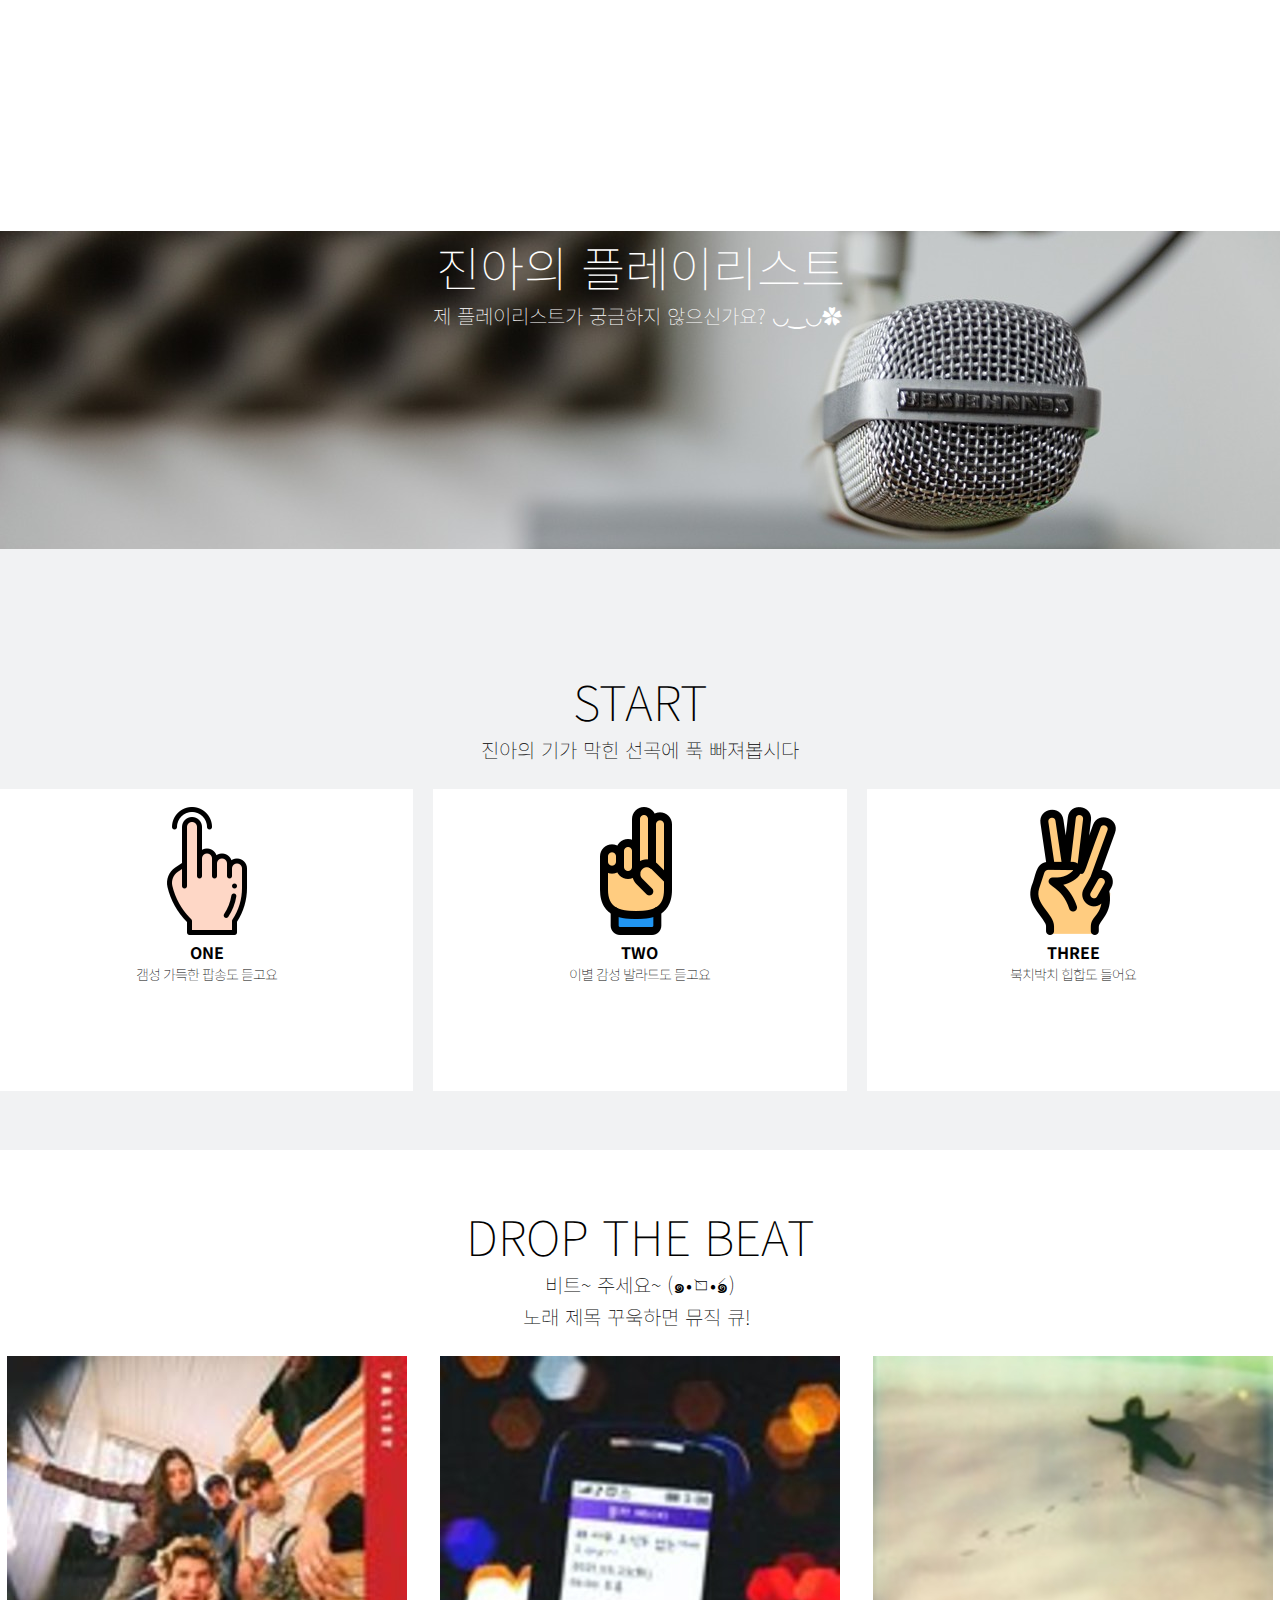
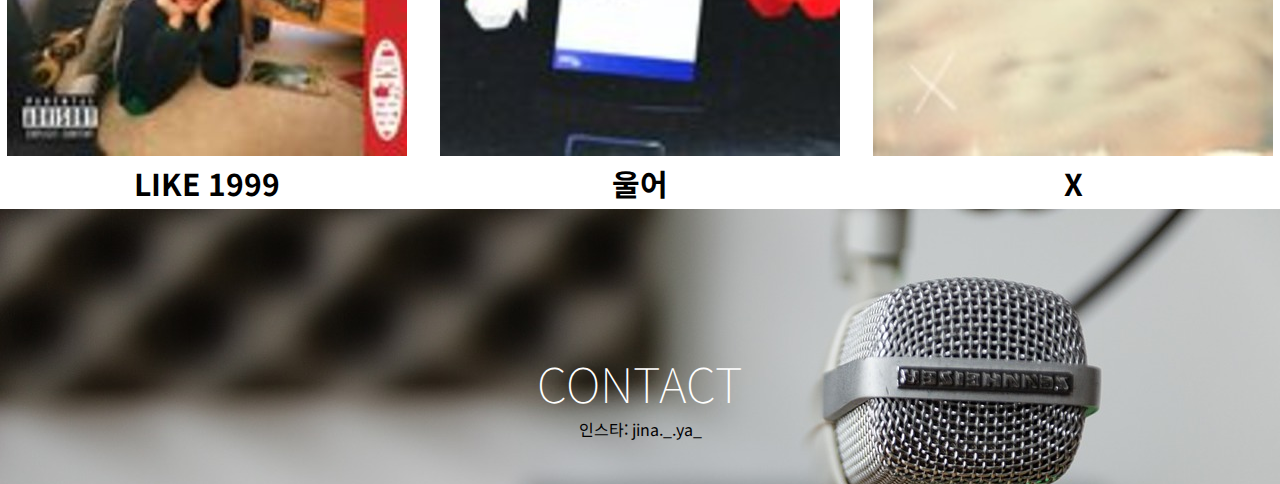
<file: index.html>
<!doctype html>
<html lang="ko">
    <head>
        <link rel="preconnect" href="https://fonts.gstatic.com">
        <link href="https://fonts.googleapis.com/css2?family=Noto+Sans+KR&display=swap" rel="stylesheet">
        <link rel="stylesheet" type="text/css" href="style.css">
    </head>
    <body>
        <div class="wrap">
            <div class="intro_bg">              
                <div class="intro_text">
                    <h1>진아의 플레이리스트</h1>
                    <h4>제 플레이리스트가 궁금하지 않으신가요? ◡‿◡✿ </h4>
                </div>
            </div>
            <div class="main_text0" id="link_main_text0">
                <h1>START</h1>
                <h4>진아의 기가 막힌 선곡에 푹 빠져봅시다</h4>

                <ul class="icons">
                    <li>
                        <div class="icon_img">
                            <img src="image/ONE.png">
                        </div>
                        <div class="contents1_bold">ONE</div>
                        <div class="contents3">갬성 가득한 팝송도 듣고요</div>        
                    </li>
                    <li>
                        <div class="icon_img">
                            <img src="image/TWO.png">
                        </div>
                        <div class="contents1_bold">TWO</div>
                        <div class="contents3">이별 감성 발라드도 듣고요</div>                        
                    </li>
                    <li>
                        <div class="icon_img">
                            <img src="image/THREE.png">
                        </div>
                        <div class="contents1_bold">THREE</div>
                        <div class="contents3">북치박치 힙합도 들어요</div>                   
                    </li>
                </ul>
            </div>

            <div class="main_text1" id="link_main_text1">
                <h1>DROP THE BEAT</h1>
                <h4>비트~ 주세요~ (๑•̀ㅁ•́๑)<br>노래 제목 꾸욱하면 뮤직 큐! </h4>
                
                <ul class="icons">
                    <li>
                        <div class="icons_img">
                            <img src="image/LIKE1999.jpg">
                        </div>
                        <div class="contents4"><a href="https://youtu.be/WXF-s-v7Gms">LIKE 1999</a></div>                                
                    </li>
                    <li>
                        <div class="icons_img">
                            <img src="image/울어.jpg">
                        </div>
                        <div class="contents4"><a href="https://youtu.be/9Ix-nmzh3Ck">울어</a></div>
                                               
                    </li>
                    <li>
                        <div class="icons_img">
                            <img src="image/X.jpg">
                        </div>
                        <div class="contents4"><a href="https://youtu.be/I3D0iiGO_ls">X</a></div>                                  
                    </li>
                </ul>
                </div>
            </div>
            
            <div class=main_text2 id="link_main_text2">
                <ul>
                    <li>
                        <div><h1>CONTACT</h1></div>
                        <div><a href="https://www.instagram.com/jina._.ya_/">인스타: jina._.ya_</a></div>                        
                    </li>            
                </ul>
            </div>        
    </body>
</html>
</file>
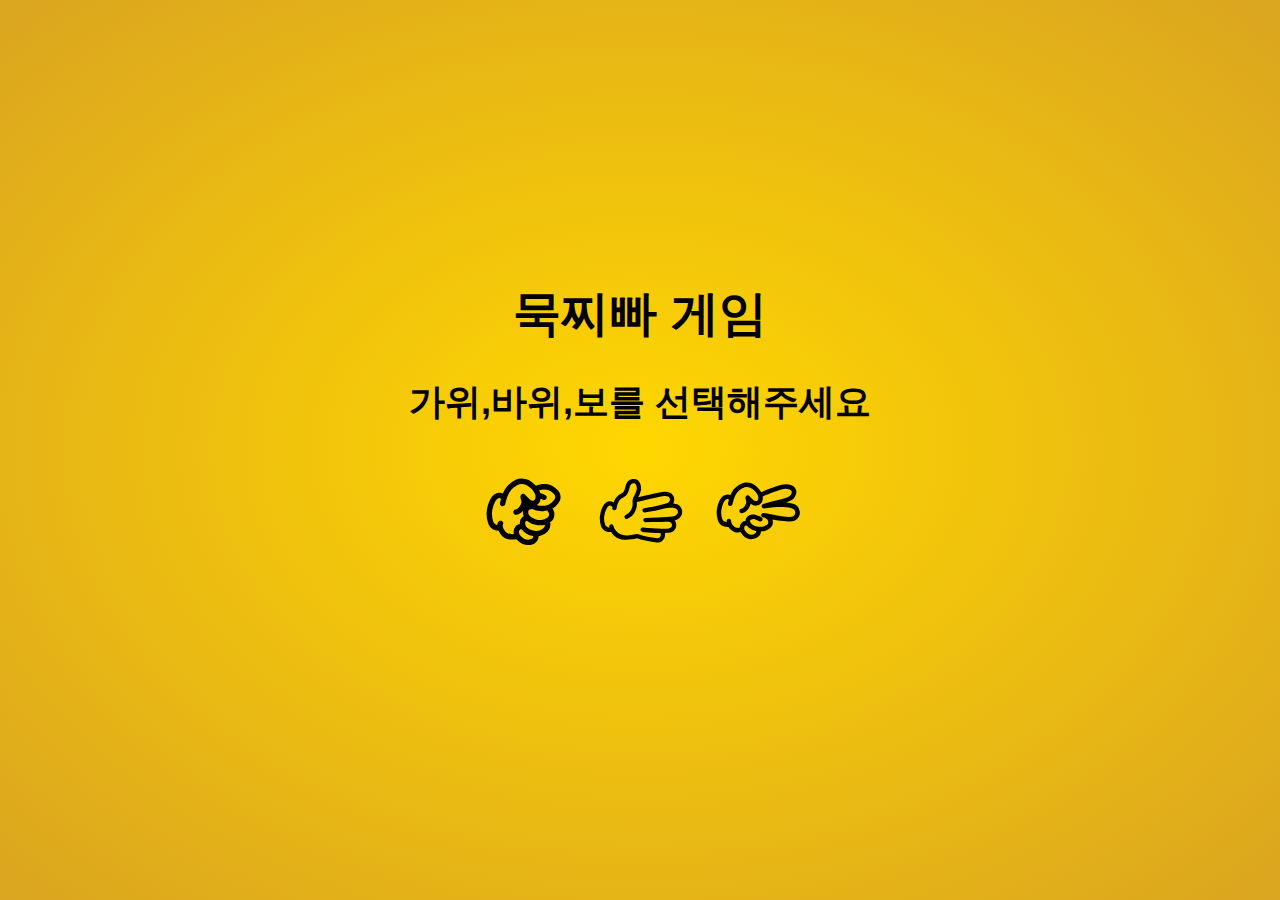
<file: week5_묵찌빠/index.html>
<html>
  <head>
    <link rel="stylesheet" href="style.css">
  </head>
  <body>
    <div class="container">
      <h1>묵찌빠 게임</h1>
      <h2>가위,바위,보를 선택해주세요</h2>
      <img src="images/rock.svg" alt="rock">
      <img src="images/paper.svg" alt="paper">
      <img src="images/scissors.svg" alt="scissors">
      <p></p>
    </div>
  <script src='app.js'></script>
  </body>
</html>
</file>
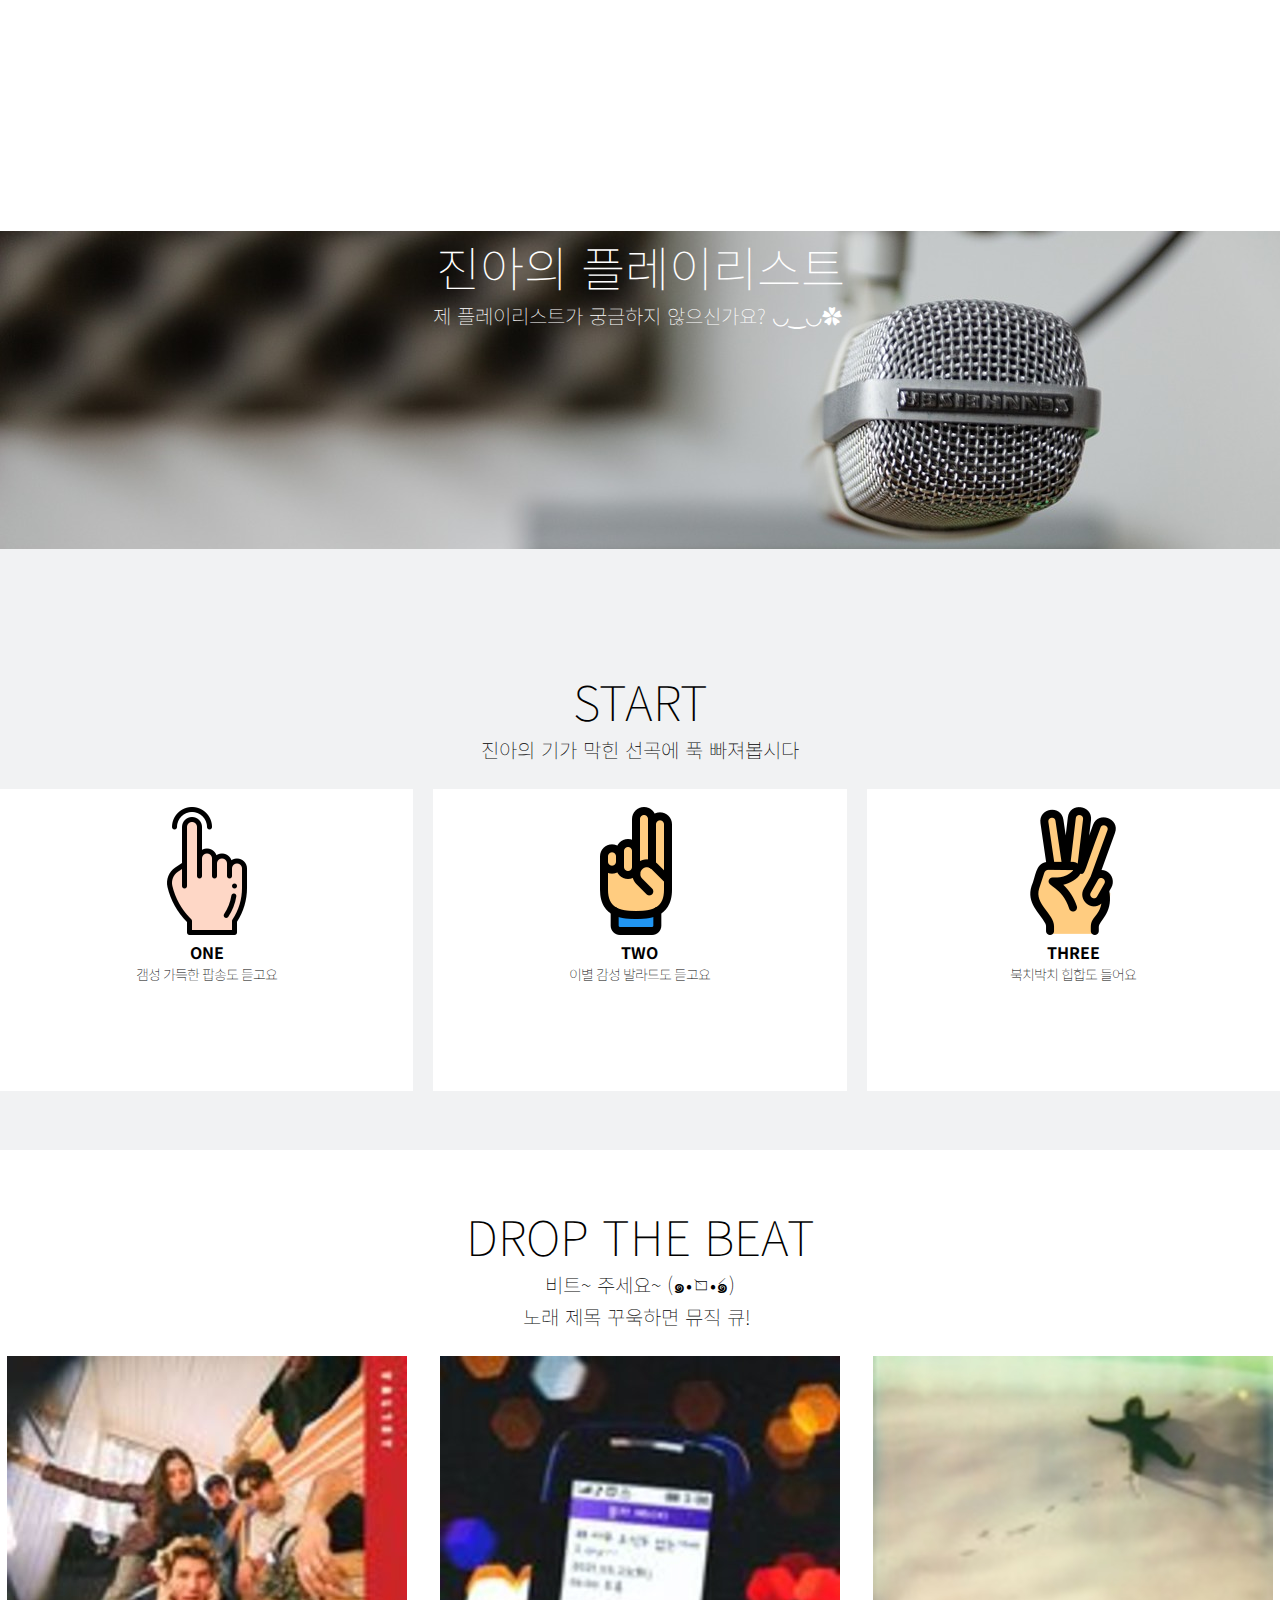
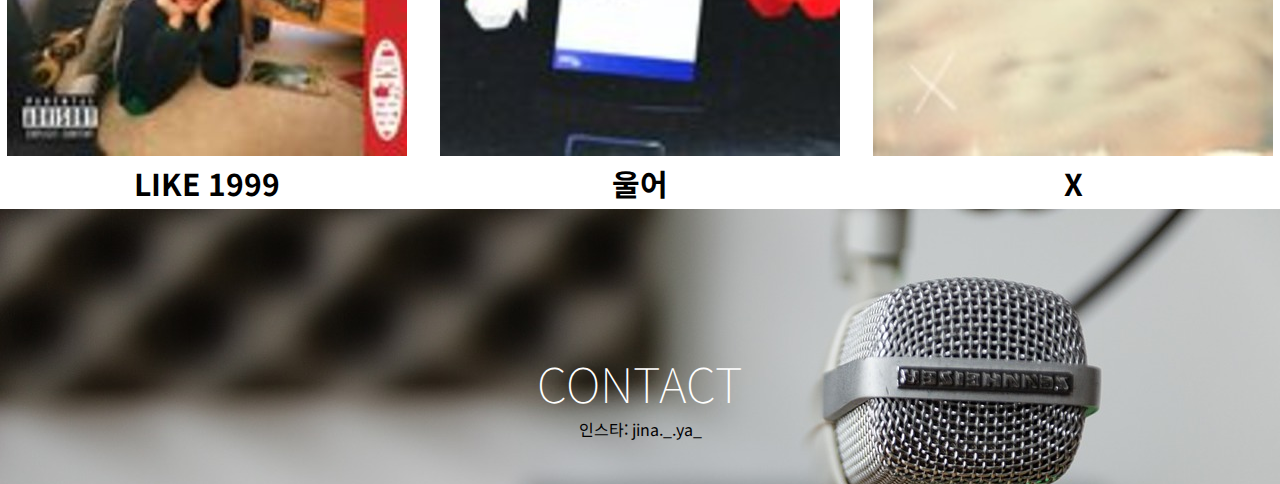
<file: home.html>
<!doctype html>
<html lang="ko">
    <head>
        <link rel="preconnect" href="https://fonts.gstatic.com">
        <link href="https://fonts.googleapis.com/css2?family=Noto+Sans+KR&display=swap" rel="stylesheet">
        <link rel="stylesheet" type="text/css" href="style.css">
    </head>
    <body>
        <div class="wrap">
            <div class="intro_bg">              
                <div class="intro_text">
                    <h1>진아의 플레이리스트</h1>
                    <h4>제 플레이리스트가 궁금하지 않으신가요? ◡‿◡✿ </h4>
                </div>
            </div>
            <div class="main_text0" id="link_main_text0">
                <h1>START</h1>
                <h4>진아의 기가 막힌 선곡에 푹 빠져봅시다</h4>

                <ul class="icons">
                    <li>
                        <div class="icon_img">
                            <img src="image/ONE.png">
                        </div>
                        <div class="contents1_bold">ONE</div>
                        <div class="contents3">갬성 가득한 팝송도 듣고요</div>        
                    </li>
                    <li>
                        <div class="icon_img">
                            <img src="image/TWO.png">
                        </div>
                        <div class="contents1_bold">TWO</div>
                        <div class="contents3">이별 감성 발라드도 듣고요</div>                        
                    </li>
                    <li>
                        <div class="icon_img">
                            <img src="image/THREE.png">
                        </div>
                        <div class="contents1_bold">THREE</div>
                        <div class="contents3">북치박치 힙합도 들어요</div>                   
                    </li>
                </ul>
            </div>

            <div class="main_text1" id="link_main_text1">
                <h1>DROP THE BEAT</h1>
                <h4>비트~ 주세요~ (๑•̀ㅁ•́๑)<br>노래 제목 꾸욱하면 뮤직 큐! </h4>
                
                <ul class="icons">
                    <li>
                        <div class="icons_img">
                            <img src="image/LIKE1999.jpg">
                        </div>
                        <div class="contents4"><a href="https://youtu.be/WXF-s-v7Gms">LIKE 1999</a></div>                                
                    </li>
                    <li>
                        <div class="icons_img">
                            <img src="image/울어.jpg">
                        </div>
                        <div class="contents4"><a href="https://youtu.be/9Ix-nmzh3Ck">울어</a></div>
                                               
                    </li>
                    <li>
                        <div class="icons_img">
                            <img src="image/X.jpg">
                        </div>
                        <div class="contents4"><a href="https://youtu.be/I3D0iiGO_ls">X</a></div>                                  
                    </li>
                </ul>
                </div>
            </div>
            
            <div class=main_text2 id="link_main_text2">
                <ul>
                    <li>
                        <div><h1>CONTACT</h1></div>
                        <div><a href="https://www.instagram.com/jina._.ya_/">인스타: jina._.ya_</a></div>                        
                    </li>            
                </ul>
            </div>        
    </body>
</html>
</file>
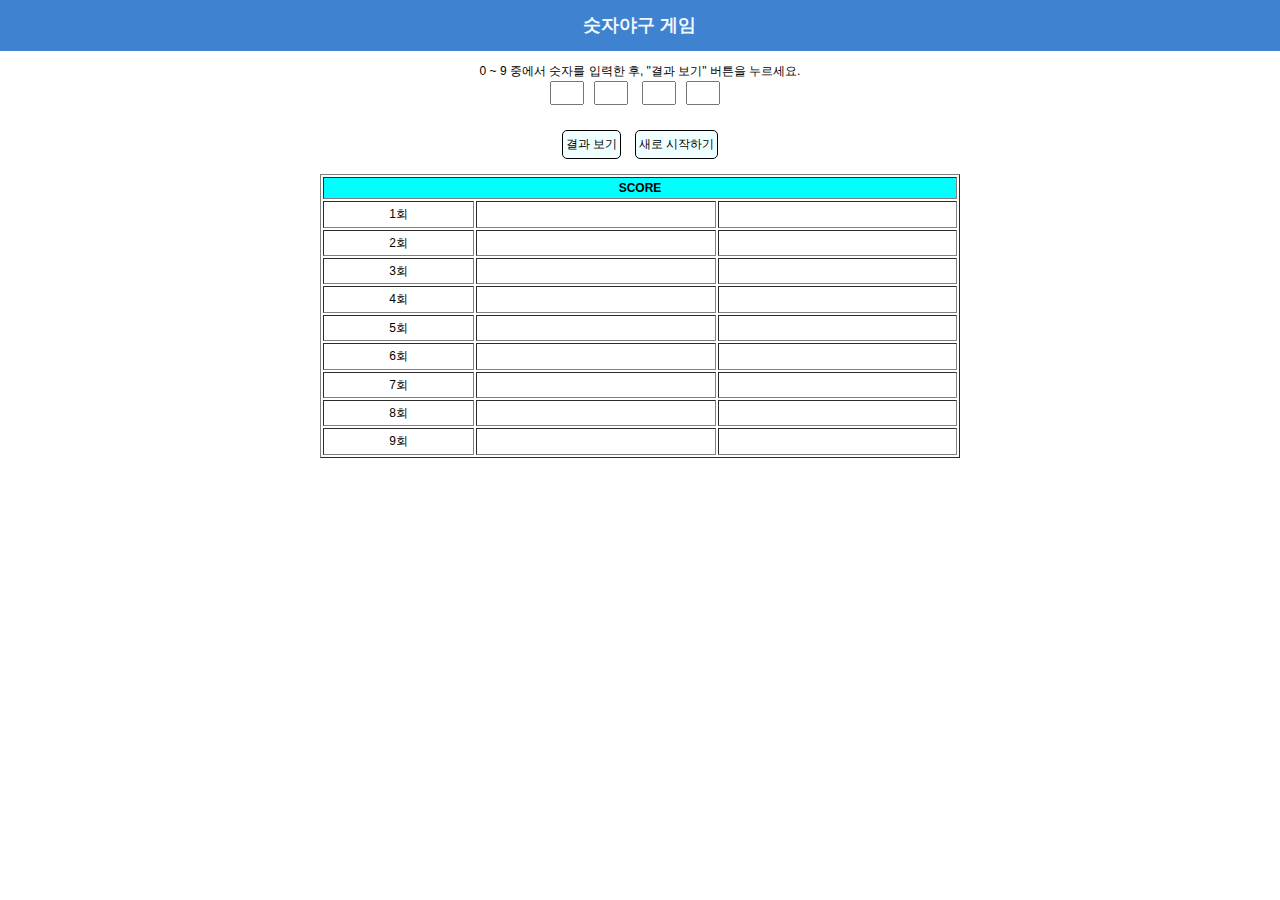
<file: week6/week6.html>
<!DOCTYPE html>
<html lang="en">
<head>
	<meta charset="UTF-8">
	<meta http-equiv="X-UA-Compatible" content="IE=edge">
	<meta name="viewport" content="width=device-width, initial-scale=1.0">
	<title>숫자야구 (Bulls and Cows)</title>
	<link rel="stylesheet" href="week6.css">
	<script src="week6.js"></script>
	<h1>숫자야구 게임</h1>
</head>
<body>
	<!--float 특정 요소 정렬할 때 사용하는 css 속성 / 묶음 태그에만 적용 가능-->
	<!--1)none block의 기본값, 정렬x 2)left 왼쪽 정렬 3)right 우측 정렬-->
	<!--4)initial 기본값으로 설정 5)inherit 부모요소로부터 상속-->
	<div>
		<p>0 ~ 9 중에서 숫자를 입력한 후, "결과 보기" 버튼을 누르세요. </p>
   
		<!-- ──────────────── 입력 부분 ──────────────── --> 
		<form id="formArea">
			<input type="text" class="text" /><input type="text" class="text" />
			<input type="text" class="text" /><input type="text" class="text" />
		</form>
   
		<button onclick="bullsAndCows()"> 결과 보기 </button>
		<button onclick="reStarting(); deleteText()"> 새로 시작하기 </button>
   
		<p id="check_Correct"></p>
   </div>
   <!--table-->
   <!--th:테이블의 헤더부분을 만드는 태그 
	   tr:테이블의 행을 만드는 태그 
	   td:테이블의 열을 만드는 태그 -->
	<!--&nbsp; :깨지지 않는 공백?..잘림방지공백?.. 어쨌든 공백-->
   <table style="width: 50%; margin:auto;" border="1">
	<!--th colspan="number" / number만큼 열 확장-->
		<thead style="background-color: aqua;"><tr><th colspan="3"> SCORE </th></tr></thead>
   
		<!-- ──────────────── 출력 부분 ──────────────── --> 
		<tbody id="tbodyArea">
			<tr><td> 1회 </td><td style="width: 38%;">&nbsp;</td><td style="width: 38%;">&nbsp;</td></tr>
			<tr><td> 2회 </td><td>&nbsp;</td><td>&nbsp;</td></tr>
			<tr><td> 3회 </td><td>&nbsp;</td><td>&nbsp;</td></tr>
			<tr><td> 4회 </td><td>&nbsp;</td><td>&nbsp;</td></tr>
			<tr><td> 5회 </td><td>&nbsp;</td><td>&nbsp;</td></tr>
			<tr><td> 6회 </td><td>&nbsp;</td><td>&nbsp;</td></tr>
			<tr><td> 7회 </td><td>&nbsp;</td><td>&nbsp;</td></tr>
			<tr><td> 8회 </td><td>&nbsp;</td><td>&nbsp;</td></tr>
			<tr><td> 9회 </td><td>&nbsp;</td><td>&nbsp;</td></tr>
		</tbody>
   
   </table>
   
   <p style="clear: both"><p>
   
	<script src="week6.js">
		
	</script>
</body>
</html>
</file>
<file: style.css>
* {
  font-family: "Noto Sans KR", sans-serif;
  list-style: none;
  text-decoration: none;
  border-collapse: collapse;
  margin: 0;
  padding: 0;
  color: black;
}

h1 {
  font-size: 48px;
  font-weight: 100;
}
h4 {
  font-size: 20px;
  font-weight: lighter;
  text-align: center;
}
.contents3 {
  font-size: 14px;
  font-weight: 100;
}
.result {
  font-size: 24px;
  text-align: center;
}
.contents1_bold {
  font: size 18px;
  font-weight: bold;
}

.intro_bg {
  background-image: url("image/ONAIR.jpg");
  width: 100%;
  height: 450px;
}

.nav {
  display: flex;
  justify-content: flex-end;
  line-height: 86px;
  width: calc(1280px - 300px);
}
.nav > li {
  margin-left: 84px;
}
.nav > li > a {
  color: #fff;
}

.intro_text {
  width: 100%;
  margin: 231px auto 231px auto;
  text-align: center;
}
.intro_text > h1,
.intro_text > h4 {
  color: #fff;
}

.amount {
  position: relative;
  top: -66px;
  width: 1280px;
  background: white;
  box-shadow: 0px 0px 10px rgba(0, 0, 0, 0.1);
  display: flex;
  margin: auto;
}
.amount > li {
  flex: 1;
  height: 132px;
}
.amount > li > div {
  text-align: center;
  height: 57px;
  margin-top: 37px;
}

.amount > li:not(:last-child) {
  border-right: 1px solid #e1e1e1;
}

.main_text0 {
  width: 100%;
  height: 601px;
  margin-top: -132px;
  background: #f1f2f3;
}
.main_text0 > h1 {
  padding-top: 116px;
  text-align: center;
}
.main_text0 > .contents1 {
  text-align: center;
  font-size: 20px;
  font-weight: lighter;
}
.contents4 {
  text-align: center;
  font-size: 30px;
  font-weight: bolder;

}

.icons {
  display: flex;
  width: 1280px;
  height: 302px;
  margin: auto;
  text-align: center;
}
.icons > li {
  flex: 1;
  background: white;
  margin-top: 25px;
  height: 302px;
}
.icon_img {
  margin-top: 18px;
}
.icons > li:not(:last-child) {
  margin-right: 20px;
}
.icons .contents3 {
  width: 240px;
  margin: auto;
  letter-spacing: -1px;
}
.more {
  width: 100px;
  height: 30px;
  background: #2f7af4;
  color: white;
  font-size: 12px;
  line-height: 30px;
  margin: 25px auto;
}
.main_text1 {
  width: 100%;
  height: 659px;
}
.main_text1 > h1 {
  padding-top: 50px;
  text-align: center;
}
.main_text1 > h4 {
  text-align: center;
}
.service {
  width: 1280px;
  height: 427px;
  display: flex;
  margin: 49px auto;
}
.service > .contents3 {
  padding: 20px;
}
.service > .contents3 > h2 {
  margin-bottom: 27px;
}
.main_text2 {
  width: 100%;
  height: 275px;
  background-image: url("image/ONAIR.jpg");
}
.main_text2 > ul {
  display: flex;
  padding-top: 138px;
}
.main_text2 > ul > li {
  flex: 1;
  text-align: center;
}
.main_text2 > ul > li > div,
.main_text2 > ul > li > div > h1 {
  color: white;
}
</file>
<file: week5_묵찌빠/style.css>
*{
  font-family: 맑은고딕, Malgun Gothic, dotum, gulim, sans-serif;
}

body {
  background: radial-gradient(gold, goldenrod);
  font-family: monospace;
  text-align: center;
  font-size: 1.5rem;
  position: relative;
}

img {
  padding: 10px;
}

img:hover {
    animation: shake 0.6s cubic-bezier(.36,.07,.19,.97) both;
    transform: translate3d(0, 0, 0);
    backface-visibility: hidden;
    perspective: 1000px;
    
}

.container {
  position: absolute;
  top: 50%;
  left: 50%;
  transform: translate(-50%, -50%);
  min-height: 400px;
}

@keyframes shake {
  10%, 90% {
      -webkit-transform: rotate(20deg);
      transform: rotate(20deg);
  }

  20%, 80% {
      -webkit-transform: rotate(-20deg);
      transform: rotate(-20deg);
  }

  30%, 50%, 70% {
      -webkit-transform: rotate(20deg);
  transform: rotate(20deg);
  }

  40%, 60% {
      -webkit-transform: rotate(-20deg);
  transform: rotate(-20deg);
  }
}
</file>
<file: week6/week6.css>
body, body * { 
    text-align: center;
    align-items: center;
    margin: 0px; padding: 0px; 
    font-family: 'New Gulim', '새굴림', Gulim, Arial, sans-serif; 
    font-size: 12px; 
    line-height: 1.7; 

} 

h1 {
    font-size: 18px;
    color: aliceblue;
    font-weight: 1500;
    margin-bottom: 10px;
    padding: 10px;
    background-color: rgb(63, 130, 207);
}

button {
    background-color: azure;
    border: 1px solid;
    padding: 3px;
    margin: 5px;
    border-radius: 5px;
}
#formArea * { margin-bottom: 20px; } 
#formArea br { margin-bottom: 0px; } 
#formArea input.text { margin-right: 10px; width: 30px; text-align: center; } 

#tbodyArea td { padding: 2px 5px; text-align: center; } 

#check_Correct { margin-top: 10px }
</file>
